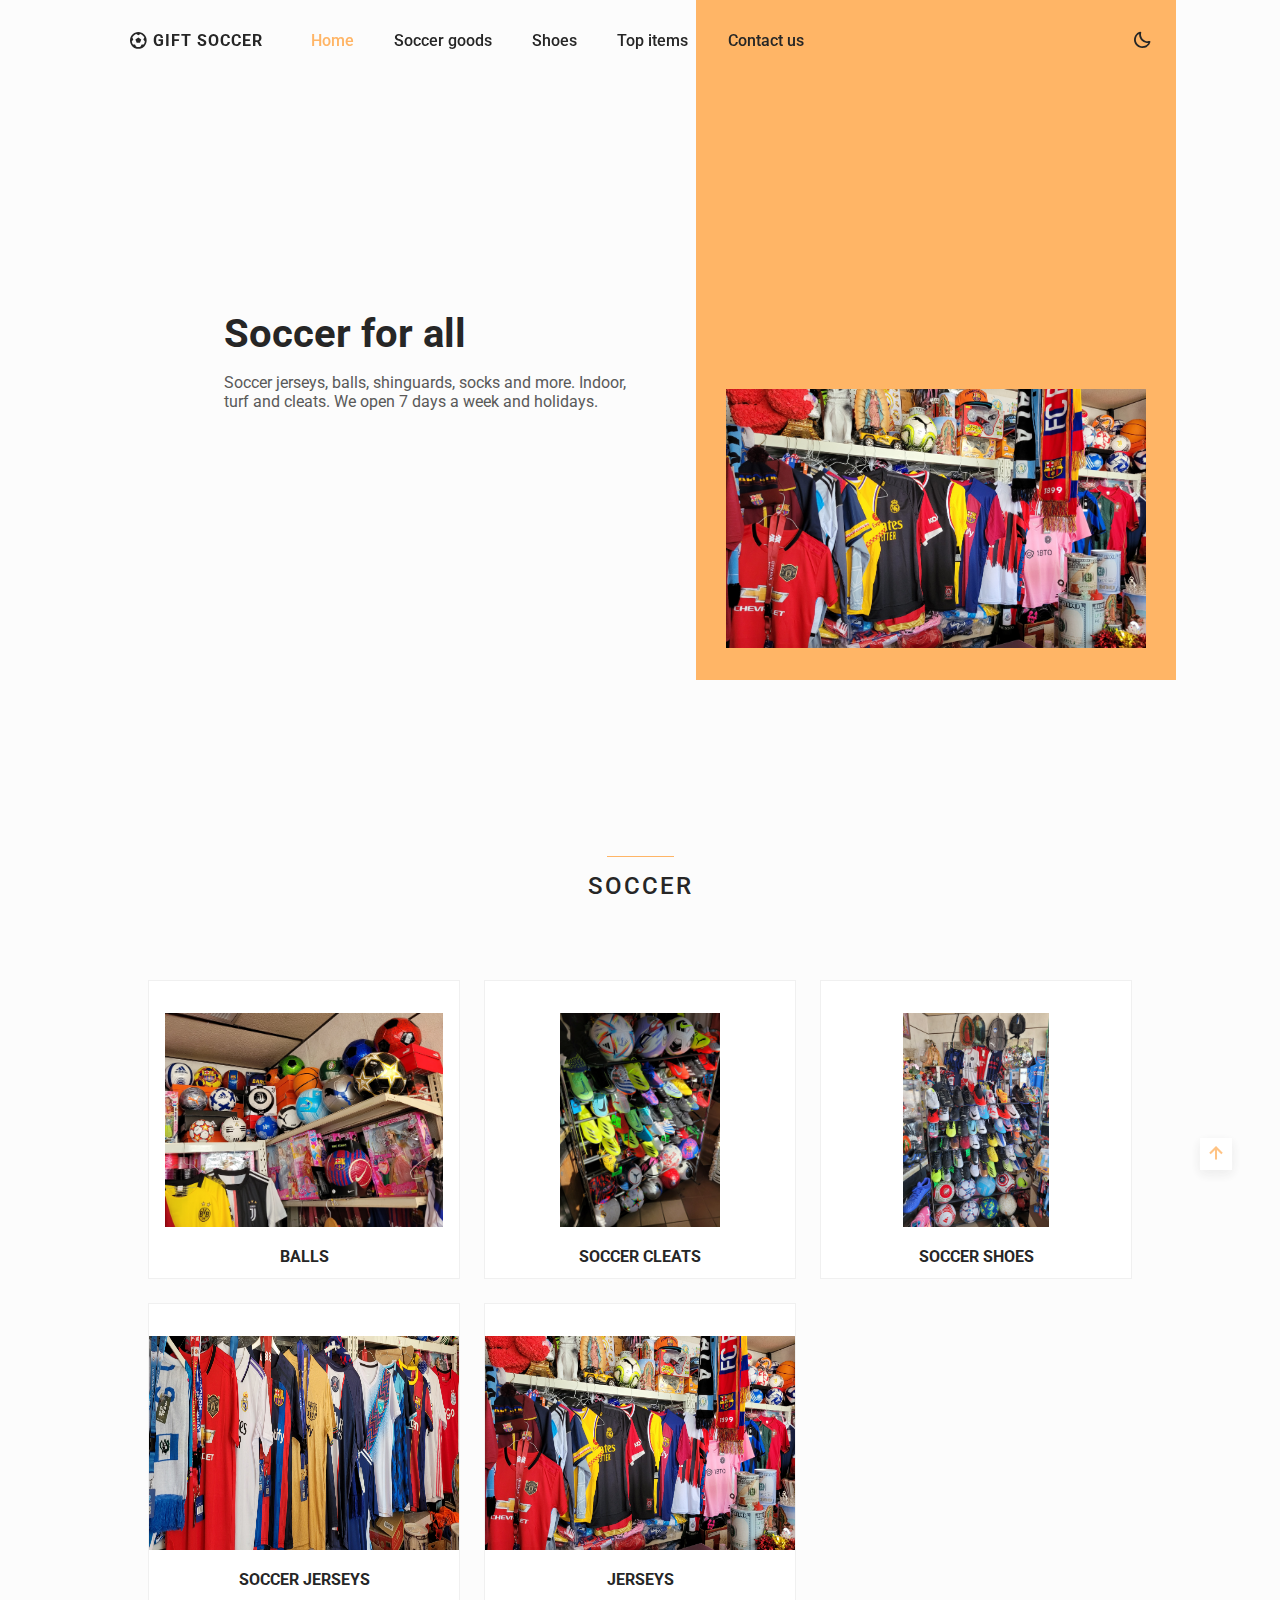
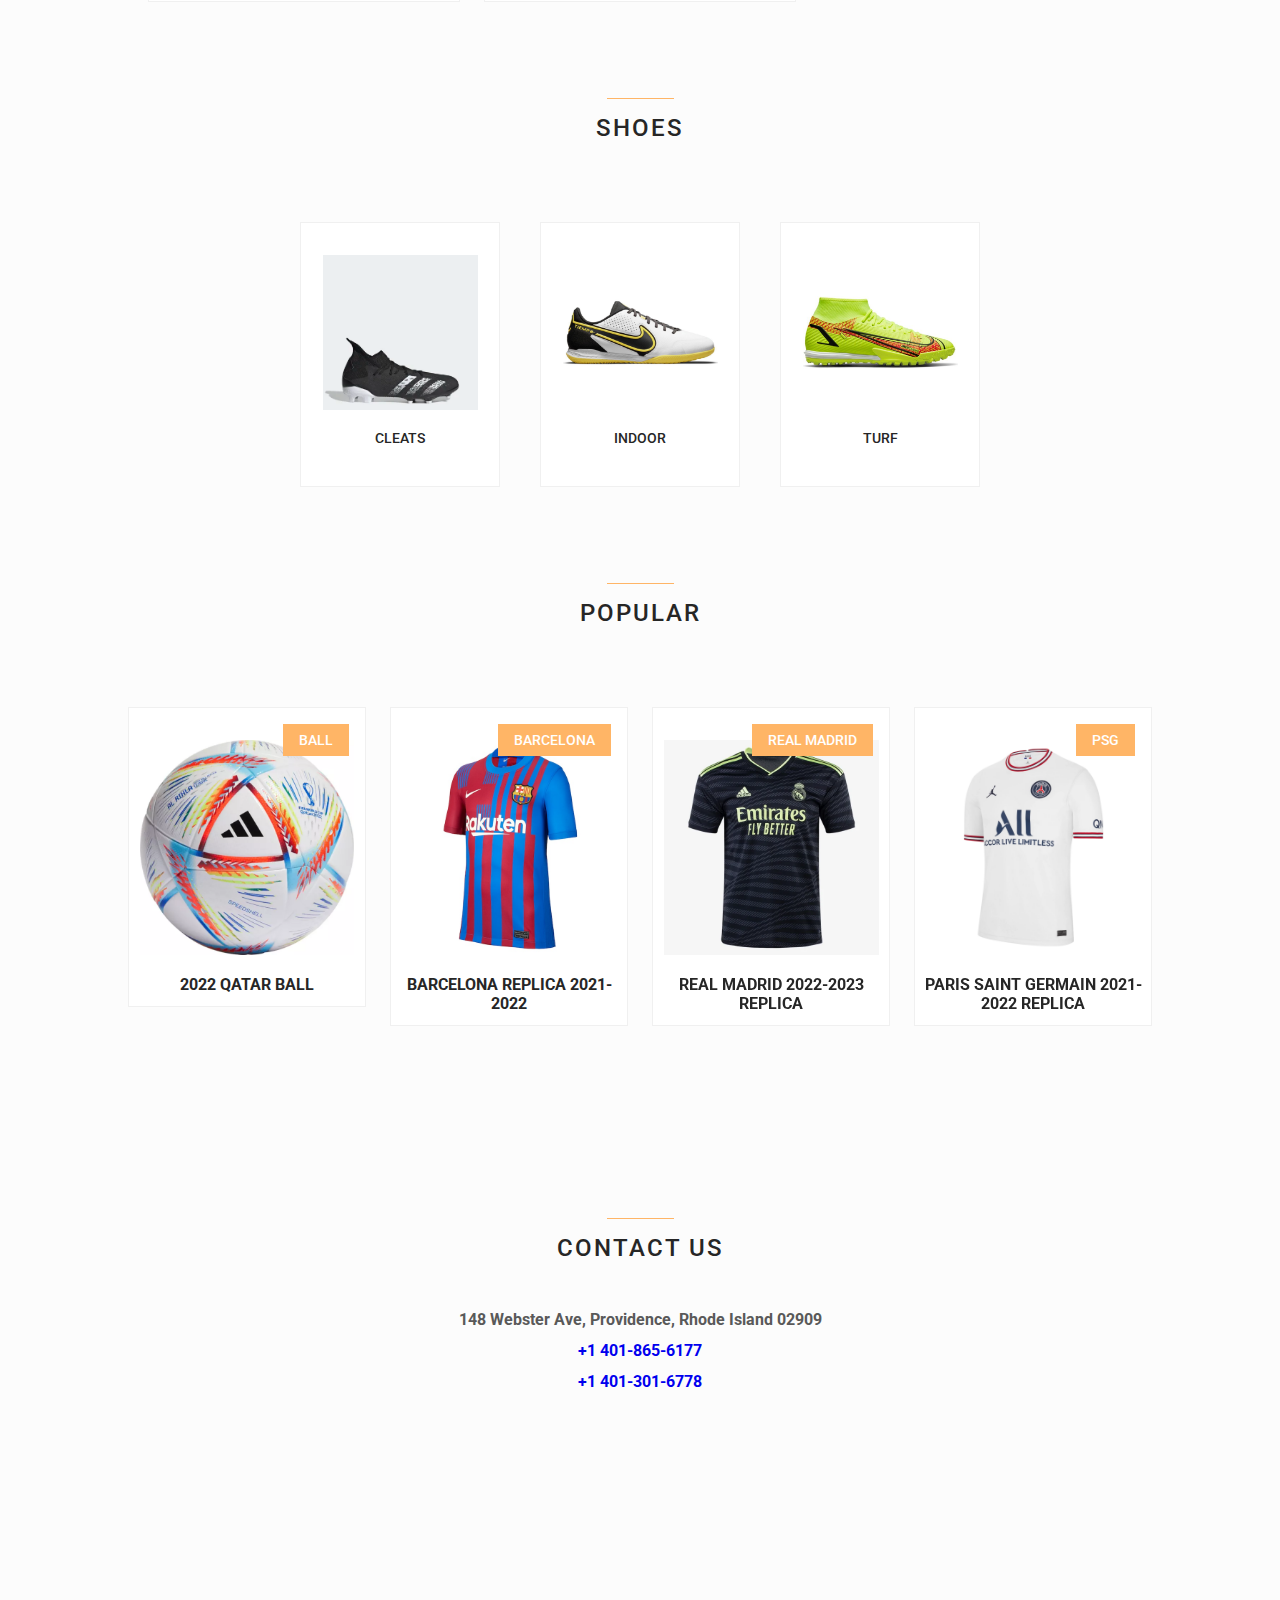
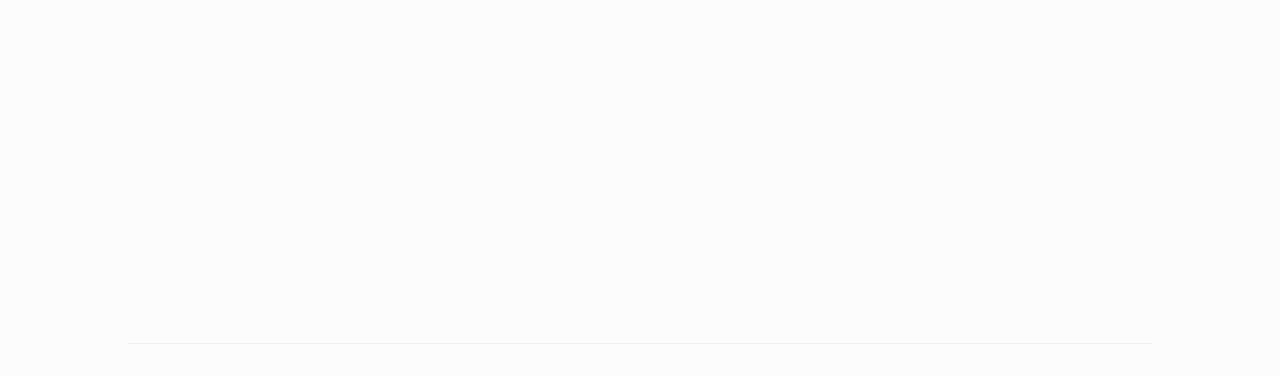
<file: index.html>
<!DOCTYPE html>
    <html lang="en">
    <head>
        <meta charset="UTF-8">
        <meta name="viewport" content="width=device-width, initial-scale=1.0">
        <title>Gift Soccer</title>
        <meta name="keywords" content="soccer store, soccer shoes, cleats, indoor, turf, soccer balls, shinguard, goalkeeper gloves, uniforms, backpacks"/>
        <meta name="description" content="soccer store, Shop soccer cleats, turf, indoor shoes, replica soccer jerseys, soccer balls, team uniforms." />

        <!--=============== FAVICON ===============-->
        <link rel="shortcut icon" href="assets/img/soccer.png" type="image/x-icon">

        <!--=============== BOXICONS ===============-->
        <link rel="stylesheet" href="https://cdn.jsdelivr.net/npm/boxicons@latest/css/boxicons.min.css">

        <!--=============== SWIPER CSS ===============--> 
        <link rel="stylesheet" href="assets/css/swiper-bundle.min.css">

        <!--=============== CSS ===============-->
        <link rel="stylesheet" href="assets/css/styles.css">

        
    </head>
     
     <!-- Google tag (gtag.js) -->
     <script async src="https://www.googletagmanager.com/gtag/js?id=G-8TLBZCE8P9"></script>
     <script>
       window.dataLayer = window.dataLayer || [];
       function gtag(){dataLayer.push(arguments);}
       gtag('js', new Date());

       gtag('config', 'G-8TLBZCE8P9');
     </script>
     
    <body>
        <!--==================== HEADER ====================-->
        <header class="header" id="header">
            <nav class="nav container">
                <a href="#" class="nav__logo">
                    <i class='bx bx-football nav__logo-icon'></i> Gift Soccer
                </a>

                <div class="nav__menu" id="nav-menu">
                    <ul class="nav__list">
                        <li class="nav__item">
                            <a href="#home" class="nav__link active-link">Home</a>
                        </li>
                        <li class="nav__item">
                            <a href="#featured" class="nav__link">Soccer goods</a>
                        </li>
                        <li class="nav__item">
                            <a href="#products" class="nav__link">Shoes</a>
                        </li>
                        <li class="nav__item">
                            <a href="#new" class="nav__link">Top items</a>
                        </li>

                        <li class="nav__item">
                            <a href="#contact" class="nav__link">Contact us</a>
                        </li>
                    </ul>

                    <div class="nav__close" id="nav-close">
                        <i class='bx bx-x' ></i>
                    </div>
                </div>

                <div class="nav__btns">
                    <!-- Theme change button -->
                    <i class='bx bx-moon change-theme' id="theme-button"></i>

                   

                    <div class="nav__toggle" id="nav-toggle">
                        <i class='bx bx-grid-alt' ></i>
                    </div>
                </div>
            </nav>
        </header>


        <!--==================== MAIN ====================-->
        <main class="main">
            <!--==================== HOME ====================-->
            <section class="home" id="home">
                <div class="home__container container grid">
                    <div class="home__img-bg">
                        <img src="assets/img/jerseys.jpg" alt="soccer jersey" class="home__img">
                    </div>
    
                    <!-- <div class="home__social">
                        <a href="https://www.facebook.com/" target="_blank" class="home__social-link">
                            Facebook
                        </a>
                        <a href="https://twitter.com/" target="_blank" class="home__social-link">
                            Twitter
                        </a>
                        <a href="https://www.instagram.com/" target="_blank" class="home__social-link">
                            Instagram
                        </a>
                    </div> -->
    
                    <div class="home__data">
                        <h1 class="home__title"> Soccer for all<br> </h1>
                        <p class="home__description">
                            Soccer jerseys, balls, shinguards, socks and more.
                            Indoor, turf and cleats.
                            We open 7 days a week and holidays.
                        </p>
                        
                    </div>
                </div>
            </section>

            <!--==================== FEATURED ====================-->
            <section class="featured section container" id="featured">
                <h2 class="section__title">
                    Soccer
                </h2>

                <div class="featured__container grid">
                    <article class="featured__card">
                       
                        <img src="assets/img/socc1.jpg" alt="Soccer ball" class="featured__img">

                        <div class="featured__data">
                            <h3 class="featured__title">Balls</h3>
                            <span class="featured__price"></span>
                        </div>

                       
                    </article>

                    <article class="featured__card">
                        <img src="assets/img/socc2.jpg" alt="soccer shoes" class="featured__img">

                        <div class="featured__data">
                            <h3 class="featured__title">Soccer cleats</h3>
                            <span class="featured__price"></span>
                        </div>
                      
                    </article>

                    <article class="featured__card">
                        <img src="assets/img/socc shoes.jpg" alt="soccer cleats" class="featured__img">

                        <div class="featured__data">
                            <h3 class="featured__title">Soccer shoes</h3>
                            <span class="featured__price"></span>
                        </div>
                      
                    </article>


                    <article class="featured__card">
                        <img src="assets/img/socc4.jpg" alt="soccer jersey" class="featured__img">
                        <div class="featured__data">
                            <h3 class="featured__title">Soccer Jerseys</h3>
                            <span class="featured__price"></span>
                        </div>
                    </article>

                    <article class="featured__card">
                      

                        <img src="assets/img/jerseys.jpg" alt="soccer jersey" class="featured__img">

                        <div class="featured__data">
                            <h3 class="featured__title">Jerseys</h3>
                            <span class="featured__price"></span>
                        </div>

                 
                    </article>

                </div>
            </section>

            <!--==================== Shoes ====================-->
            <section class="products section container" id="products">
                <h2 class="section__title">
                    Shoes
                </h2>

                <div class="products__container grid">
                    <article class="products__card">
                        <img src="assets/img/cleats.webp" alt="Soccer cleat" class="products__img">

                        <h3 class="products__title">Cleats</h3>
                        <span class="products__price"></span>

                        
                    </article>

                    <article class="products__card">
                        <img src="assets/img/indoor.jpg" alt="soccer indoor" class="products__img">

                        <h3 class="products__title">Indoor</h3>
                        <span class="products__price"></span>

                       
                    </article>

                    <article class="products__card">
                        <img src="assets/img/turf.jpeg" alt="soccer turf" class="products__img">

                        <h3 class="products__title">Turf</h3>
                        <span class="products__price"></span>

                       
                    </article>

                    
                </div>
            </section>
 
            <!--==================== Pupular items ====================-->
            <section class="new section container" id="new">
                <h2 class="section__title">
                    Popular 
                </h2>
                
                <div class="new__container">
                    <div class="swiper new-swiper">
                        <div class="swiper-wrapper">
                            <article class="new__card swiper-slide">
                                <span class="new__tag">Ball</span>
        
                                <img src="assets/img/wc22b.webp" alt="2022 world cup Qatar" class="new__img">
        
                                <div class="new__data">
                                    <h3 class="new__title"> 2022 Qatar ball </h3>
                                    <span class="new__price"></span>
                                </div>
        
                        
                            </article>

                            <article class="new__card swiper-slide">
                                <span class="new__tag">Barcelona</span>
        
                                <img src="assets/img/barcelona.jpg" alt="barcelona jersey" class="new__img">
        
                                <div class="new__data">
                                    <h3 class="new__title">Barcelona replica 2021-2022</h3>
                                    <span class="new__price"></span>
                                </div>
        
                               
                            </article>

                            <article class="new__card swiper-slide">
                                <span class="new__tag">Real Madrid</span>
        
                                <img src="assets/img/realmadrid.webp" alt="real madrid jersey" class="new__img">
        
                                <div class="new__data">
                                    <h3 class="new__title">Real Madrid 2022-2023 replica </h3>
                                    <span class="new__price"></span>
                                </div>
        
                               
                            </article>

                            <article class="new__card swiper-slide">
                                <span class="new__tag">PSG</span>
        
                                <img src="assets/img/psg.webp" alt="Psg jersey" class="new__img">
        
                                <div class="new__data">
                                    <h3 class="new__title">Paris Saint Germain 2021-2022 replica</h3>
                                    <span class="new__price"></span>
                                </div>
        
                               
                            </article>                       
                        </div>
                    </div>
                </div>
            </section>

        </main>

        <!--==================== FOOTER ====================-->
        <section class="contact section container" id="contact">
        
        
        <footer class="footer section" >
            <h2 class="section__title">
                Contact us 
            </h2>
                <div class="footer__container container grid">
                    <div class="footer__content">
                        

                        <ul class="footer__list">
                            
                            <li >148 Webster Ave, Providence, Rhode Island 02909</li>
                            <a href="tel:4018656177">+1 401-865-6177</a>
                            <a href="tel:4013016778">+1 401-301-6778</a>
                        </ul>

                        <iframe title="Map location" src="https://www.google.com/maps/embed?pb=!1m18!1m12!1m3!1d1486.8753997010883!2d-71.44927118431549!3d41.81212847942466!2m3!1f0!2f0!3f0!3m2!1i1024!2i768!4f13.1!3m3!1m2!1s0x89e445d3ef99d48b%3A0xcc266418ea446025!2sMariluz%20flowers%20and%20party%20store!5e0!3m2!1sen!2sus!4v1645406122383!5m2!1sen!2sus" 
                        height="500" width="90%" style="border:0;" allowfullscreen="" loading="lazy"></iframe>
                   
                    </div>
                </div>
                
                
           
        </footer>
    </section>

        <!--=============== SCROLL UP ===============-->
        <a href="#" class="scrollup" id="scroll-up"> 
            <i class='bx bx-up-arrow-alt scrollup__icon' ></i>
        </a>

        <!--=============== SWIPER JS ===============-->
        <script src="assets/js/swiper-bundle.min.js"></script>

        <!--=============== MAIN JS ===============-->
        <script src="assets/js/main.js"></script>
    </body>
</html>
</file>
<file: assets/css/styles.css>
/*=============== GOOGLE FONTS ===============*/
@import url("https://fonts.googleapis.com/css2?family=Roboto:wght@400;500;700&display=swap");

/*=============== VARIABLES CSS ===============*/
:root {
  --header-height: 3.5rem;

  /*========== Colors ==========*/
  --first-color: hsl(31, 100%, 70%);
  --button-color: hsl(0, 0%, 17%);
  --button-color-alt: hsl(0, 0%, 21%);
  --title-color: hsl(0, 0%, 15%);
  --text-color: hsl(0, 0%, 35%);
  --text-color-light: hsl(0, 0%, 55%);
  --body-color: hsl(0, 0%, 99%);
  --container-color: #fff;
  --border-color: hsl(0, 0%, 94%);

  /*========== Font and typography ==========*/
  --body-font: 'Roboto', sans-serif;
  --biggest-font-size: 2rem;
  --h1-font-size: 1.5rem;
  --h2-font-size: 1.25rem;
  --h3-font-size: 1rem;
  --normal-font-size: .938rem;
  --small-font-size: .813rem;
  --smaller-font-size: .75rem;

  /*========== Font weight ==========*/
  --font-medium: 500;
  --font-bold: 700;

  /*========== Margenes Bottom ==========*/
  --mb-0-5: .5rem;
  --mb-0-75: .75rem;
  --mb-1: 1rem;
  --mb-1-5: 1.5rem;
  --mb-2: 2rem;
  --mb-2-5: 2.5rem;
  --mb-3: 3rem;

  /*========== z index ==========*/
  --z-tooltip: 10;
  --z-fixed: 100;
}

@media screen and (min-width: 968px) {
  :root {
    --biggest-font-size: 2.5rem;
    --h1-font-size: 2.25rem;
    --h2-font-size: 1.5rem;
    --h3-font-size: 1.25rem;
    --normal-font-size: 1rem;
    --small-font-size: .875rem;
    --smaller-font-size: .813rem;
  }
}

/*=============== BASE ===============*/
* {
  box-sizing: border-box;
  padding: 0;
  margin: 0;
}

html {
  scroll-behavior: smooth;
}

body,
button,
input {
  font-family: var(--body-font);
  font-size: var(--normal-font-size);
}

body {
  margin: 0;
  background-color: var(--body-color);
  color: var(--text-color);
 
  /*For animation dark mode*/
  transition: .4s;
}

h1, h2, h3, h4 {
  color: var(--title-color);
  font-weight: var(--font-medium);
}

ul {
  list-style: none;
}

a {
  text-decoration: none;
}

img {
  max-width: 100%;
  height: auto;
}

button {
  cursor: pointer;
  border: none;
  outline: none;
}

/*=============== THEME ===============*/
/*========== Variables Dark theme ==========*/
body.dark-theme {
  --first-color: hsl(31, 76%, 74%);
  --button-color: hsl(0, 0%, 24%);
  --button-color-alt: hsl(0, 0%, 28%);
  --title-color: hsl(0, 0%, 95%);
  --text-color: hsl(0, 0%, 75%);
  --body-color: hsl(0, 0%, 12%);
  --container-color: hsl(0, 0%, 16%);
  --border-color: hsl(0, 0%, 20%);
}

/*========== Button Dark/Light ==========*/
.change-theme {
  color: var(--title-color);
  font-size: 1.25rem;
  cursor: pointer;
}

/*========== 
    Color changes in some parts of 
    the website, in dark theme 
==========*/
.dark-theme .change-theme,
.dark-theme .nav__toggle,
.dark-theme .nav__shop,
.dark-theme .button--gray {
  color: hsl(0, 0%, 15%);
}

.dark-theme .scroll-header {
  box-shadow: 0 1px 4px hsla(0, 0%, 4%, .3);
}

.scroll-header .change-theme,
.scroll-header .nav__toggle,
.scroll-header .nav__shop {
  color: var(--title-color);
}

.dark-theme::-webkit-scrollbar {
  background: hsl(0, 0%, 30%);
}

/*=============== REUSABLE CSS CLASSES ===============*/
.container {
  max-width: 1024px;
  margin-left: var(--mb-1-5);
  margin-right: var(--mb-1-5);
}

.grid {
  display: grid;
}

.main {
  overflow: hidden;
}

.section {
  padding: 5rem 0 1rem;
 /*  padding: 6.5rem 0 1rem; */
}

.section__title {
  position: relative;
  font-size: var(--h3-font-size);
  margin-bottom: var(--mb-3);
  text-transform: uppercase;
  letter-spacing: 2px;
  text-align: center;
}

.section__title::before {
  content: '';
  position: absolute;
  top: -1rem;
  left: 0;
  right: 0;
  margin: 0 auto;
  width: 67px;
  height: 1px;
  background-color: var(--first-color);
}

/*=============== HEADER & NAV ===============*/
.header {
  width: 100%;
  background: transparent;
  position: fixed;
  top: 0;
  left: 0;
  z-index: var(--z-fixed);
  /*For animation dark mode*/
  transition: .4s;
}

.nav {
  height: var(--header-height);
  display: flex;
  justify-content: space-between;
  align-items: center;
}

.nav__logo, 
.nav__toggle, 
.nav__shop, 
.nav__close {
  color: var(--title-color);
}

.nav__logo {
  text-transform: uppercase;
  font-weight: var(--font-bold);
  letter-spacing: 1px;
  display: inline-flex;
  align-items: center;
  column-gap: .25rem;
}

.nav__logo-icon {
  font-size: 1.25rem;
}

.nav__btns {
  display: flex;
  align-items: center;
  column-gap: 1rem;
}

.nav__toggle, 
.nav__shop {
  font-size: 1.25rem;
  cursor: pointer;
}
.nav__item:hover {
  background-color: red;
}

@media screen and (max-width: 767px) {
  .nav__menu {
    position: fixed;
    background-color: var(--body-color);
    top: 0;
    right: -100%;
    width: 100%;
    height: 100%;
    padding: 6rem 2rem 3.5rem;
    transition: .3s;
  }
}

.nav__list {
  display: flex;
  flex-direction: column;
  align-items: center;
  row-gap: 2rem;
}



.nav__link {
  color: var(--title-color);
  font-weight: var(--font-medium);
  text-transform: uppercase;
  font-size: var(--h2-font-size);
  transition: .3s;
}

.nav__link:hover {
  color: var(--first-color);
}

.nav__close {
  font-size: 2rem;
  position: absolute;
  top: .9rem;
  right: 1.25rem;
  cursor: pointer;
}

/* Show menu */
.show-menu {
  right: 0;
}

/* Change background header */
.scroll-header {
  background-color: var(--body-color);
  box-shadow: 0 1px 4px hsla(0, 4%, 15%, .10);
}

/* Active link */
.active-link {
  color: var(--first-color);
}

/*=============== HOME ===============*/
.home__container {
  position: relative;
  row-gap: 2.5rem;
}

.home__img {
  width: 240px;
}

.home__img-bg {
  background-color: var(--first-color);
  width: 258px;
  height: 430px;
  padding-bottom: 2rem;
  display: flex;
  justify-content: center;
  align-items: flex-end;
  justify-self: flex-end;
  transform: translateX(1.5rem);
}

.home__social {
  position: absolute;
  top: 35%;
  left: -5rem;
  transform: rotate(-90deg);
  display: flex;
  column-gap: 1rem;
}

.home__social-link {
  font-size: var(--smaller-font-size);
  color: var(--text-color-light);
  transition: .3s;
}

.home__social-link:hover {
  color: var(--title-color);
}

.home__title {
  font-size: var(--biggest-font-size);
  font-weight: var(--font-bold);
  margin-bottom: var(--mb-1);
}

.home__description {
  margin-bottom: var(--mb-1-5);
}

.home__price {
  display: inline-block;
  font-size: var(--h2-font-size);
  font-weight: var(--font-medium);
  color: var(--first-color);
  margin-bottom: var(--mb-3);
}

.home__btns {
  display: flex;
  align-items: center;
}

.home__button {
  box-shadow: 0 12px 24px hsla(0, 0%, 10%, .2);
}

/*=============== BUTTONS ===============*/
.button {
  display: inline-block;
  background-color: var(--button-color);
  color: #FFF;
  padding: 1.25rem 2rem;
  font-weight: var(--font-medium);
  transition: .3s;
}

.button:hover {
  background-color: var(--button-color-alt);
}

.button--gray {
  background-color: hsl(0, 0%, 75%);
  color: var(--title-color);
}

.button--gray:hover {
  background-color: hsl(0, 0%, 63%);
}

.button--small {
  padding: 1rem 1.5rem;
}

/*=============== FEATURED ===============*/
.featured__container {
  row-gap: 2.5rem;
}

.featured__card {
  position: relative;
  text-align: center;
  background-color: var(--container-color);
  padding-top: 2rem;
  border: 1px solid var(--border-color);
  overflow-y: hidden;
  transition: .3s;
}

.featured__tag {
  background-color: var(--first-color);
  padding: .5rem 1rem;
  color: #fff;
  text-transform: uppercase;
  font-size: var(--small-font-size);
  font-weight: var(--font-medium);
  position: absolute;
  transform: rotate(-90deg);
  left: -1rem;
  top: 3rem;
}

.featured__img {
  height: 214px;
  margin-bottom: var(--mb-1);
}

.featured__title, 
.featured__price {
  font-size: var(--h3-font-size);
  font-weight: var(--font-bold);
}

.featured__title {
  text-transform: uppercase;
  margin-bottom: var(--mb-0-75);
}

.featured__price {
  display: block;
  color: var(--first-color);
  transition: .3s;
}

.featured__button {
  font-size: var(--small-font-size);
  transform: translateY(1rem);
  opacity: 0;
}

.featured__card:hover {
  box-shadow: 0 12px 32px hsla(0, 0%, 20%, .1);
  padding: 2rem 0 3rem 0;
}

.featured__card:hover .featured__button {
  transform: translateY(0);
  opacity: 1;
}

.featured__card:hover .featured__price {
  margin-bottom: var(--mb-1-5);
}

/*=============== STORY ===============*/
.story__container {
  row-gap: 7.5rem;
}

.story__title {
  font-size: var(--h1-font-size);
  margin-bottom: var(--mb-1);
}

.story__description {
  margin-bottom: var(--mb-2-5);
}

.story__images {
  position: relative;
}

.story__img, 
.story__square {
  width: 250px;
}

.story__square {
  height: 250px;
  background-color: var(--first-color);
}

.story__img {
  position: absolute;
  left: 3rem;
  top: -3rem;
}

/*=============== PRODUCTS ===============*/
.products__container {
  grid-template-columns: repeat(2, 1fr);
  gap: 2rem;
}

.products__card {
  position: relative;
  background-color: var(--container-color);
  padding: 1.25rem 0;
  border: 1px solid var(--border-color);
  text-align: center;
  transition: .3s;
}

.products__img {
  height: 125px;
  margin-bottom: var(--mb-1);
}

.products__title, 
.products__price {
  font-size: var(--small-font-size);
  font-weight: var(--font-medium);
}

.products__title {
  text-transform: uppercase;
  margin-bottom: var(--mb-0-5);
}

.products__price {
  color: var(--first-color);
}

.products__button {
  background-color: var(--button-color);
  padding: .4rem;
  color: #fff;
  font-size: 1rem;
  position: absolute;
  right: 0;
  bottom: 0;
  transition: .3s;
}

.products__button:hover {
  background-color: var(--button-color-alt);
}

.products__card:hover {
  box-shadow: 0 8px 32px hsla(0, 0%, 10%, .1);
}

/*=============== TESTIMONIAL ===============*/
.testimonial__container {
  row-gap: 4rem;
}

.testimonial__quote {
  display: inline-flex;
  background-color: var(--container-color);
  padding: .5rem .75rem;
  font-size: 1.5rem;
  color: var(--first-color);
  box-shadow: 0 4px 12px hsla(0, 0%, 20%, .1);
  margin-bottom: var(--mb-2);
}

.testimonial__description {
  margin-bottom: var(--mb-1);
}

.testimonial__date {
  font-size: var(--normal-font-size);
  margin-bottom: var(--mb-2);
}

.testimonial__perfil {
  display: flex;
  align-items: center;
  column-gap: 1rem;
  margin-bottom: 7rem;
}

.testimonial__perfil-img {
  width: 60px;
  height: 60px;
  border-radius: 3rem;
}

.testimonial__perfil-data {
  display: flex;
  flex-direction: column;
  row-gap: .5rem;
}

.testimonial__perfil-name {
  font-size: var(--h3-font-size);
  font-weight: var(--font-medium);
  color: var(--title-color);
}

.testimonial__perfil-detail {
  font-size: var(--small-font-size);
}

.testimonial__images {
  position: relative;
}

.testimonial__img, 
.testimonial__square {
  width: 250px;
}

.testimonial__square {
  height: 250px;
  background-color: var(--first-color);
  margin-left: auto;
}

.testimonial__img {
  position: absolute;
  right: 2rem;
  top: 3rem;
}

.testimonial-swiper {
  margin-left: initial;
  margin-right: initial;
}

.swiper-button-prev:after,
.swiper-button-next:after {
  content: '';
}

/* Swiper class */
.swiper-button-next,
.swiper-button-prev {
  top: initial;
  bottom: 5%;
  width: initial;
  height: initial;
  background-color: var(--container-color);
  box-shadow: 0 4px 12px hsla(0, 0%, 20%, .1);
  padding: .25rem;
  font-size: 1.5rem;
  color: var(--first-color);
}

.swiper-button-next {
  right: initial;
  left: 4rem;
}

/*=============== NEW ===============*/
.new__card {
  position: relative;
  text-align: center;
  background-color: var(--container-color);
  padding-top: 2rem;
  border: 1px solid var(--border-color);
  overflow-y: hidden;
  transition: .3s;
}

.new__tag {
  background-color: var(--first-color);
  padding: .5rem 1rem;
  color: #fff;
  text-transform: uppercase;
  font-size: var(--small-font-size);
  font-weight: var(--font-medium);
  position: absolute;
  top: 1rem;
  right: 1rem;
  transition: .3s;
}

.new__img {
  height: 215px;
  margin-bottom: var(--mb-1);
}

.new__title, 
.new__price {
  font-size: var(--h3-font-size);
  font-weight: var(--font-bold);
}

.new__title {
  text-transform: uppercase;
  margin-bottom: var(--mb-0-75);
}

.new__price {
  display: block;
  color: var(--first-color);
  transition: .3s;
}

.new__button {
  font-size: var(--small-font-size);
  transform: translateY(1rem);
  opacity: 0;
}

.new__card:hover {
  background-color: var(--first-color);
  box-shadow: 0 12px 32px hsla(0, 0%, 20%, .1);
  padding: 2rem 0 3rem 0;
}

.new__card:hover .new__tag {
  background-color: var(--button-color);
}

.new__card:hover .new__button {
  transform: translateY(0);
  opacity: 1;
}

.new__card:hover .new__title {
  color: hsl(0, 0%, 15%);
}

.new__card:hover .new__price {
  color: hsl(0, 0%, 15%);
  margin-bottom: var(--mb-1-5);
}

/*=============== NEWSLETTER ===============*/
.newsletter__bg {
  background-color: var(--first-color);
  padding: 3rem 1.5rem;
  text-align: center;
  row-gap: 2.5rem;
}

.newsletter__title {
  font-size: var(--h1-font-size);
  color: hsl(0, 0%, 15%);
  margin-bottom: var(--mb-1-5);
}

.newsletter__description {
  color: hsl(0, 0%, 35%);
}

.newsletter__subscribe {
  display: flex;
  flex-direction: column;
  row-gap: .75rem;
}

.newsletter__input {
  border: none;
  outline: none;
  background-color: hsl(0, 0%, 94%);
  padding: 1.25rem 1rem;
  color: hsl(0, 0%, 15%);
}

/*=============== FOOTER ===============*/
.footer .map {
  width: 90%;
}

.footer__container {
  row-gap: 2rem;
  border-bottom: 1px solid var(--border-color);
  padding-bottom: 3rem;
  text-align: center;
  font-weight: bold;
}

.footer__title {
  font-size: var(--h2-font-size);
  margin-bottom: var(--mb-1-5);
}

.footer__list, 
.footer__links {
  display: flex;
  flex-direction: column;
  row-gap: .75rem;
}

.footer__link {
  color: var(--text-color);
}

.footer__link:hover {
  color: var(--title-color);
}

.footer__social {
  display: flex;
  column-gap: 1rem;
}

.footer__social-link {
  font-size: 1.25rem;
  color: var(--text-color);
}

.footer__social-link:hover {
  color: var(--title-color);
}

.footer__copy {
  display: block;
  margin: 3.5rem 0 1rem 0;
  text-align: center;
  font-size: var(--smaller-font-size);
  color: var(--text-color-light);
}


/*=============== SCROLL UP ===============*/
.scrollup {
  position: fixed;
  right: 1rem;
  bottom: -30%;
  background-color: var(--container-color);
  box-shadow: 0 4px 12px hsla(0, 0%, 20%, .1);
  display: inline-flex;
  padding: .25rem;
  z-index: var(--z-tooltip);
  opacity: .8;
  transition: .4s;
}

.scrollup:hover {
  opacity: 1;
}

.scrollup__icon {
  font-size: 1.5rem;
  color: var(--first-color);
}

/* Show Scroll Up*/
.show-scroll {
  bottom: 3rem;
}

/*=============== SCROLL BAR ===============*/
::-webkit-scrollbar {
  width: .6rem;
  background: hsl(0, 0%, 74%);
}

::-webkit-scrollbar-thumb {
  background: hsl(0, 0%, 17%);
}

/*=============== CART ===============*/
.cart {
  position: fixed;
  background-color: var(--body-color);
  z-index: var(--z-fixed);
  width: 100%;
  height: 100%;
  top: 0;
  right: -100%;
  padding: 3.5rem 2rem;
  transition: .4s;
}

.cart__title-center {
  font-size: var(--h2-font-size);
  text-align: center;
  margin-bottom: var(--mb-3);
}

.cart__close {
  font-size: 2rem;
  color: var(--title-color);
  position: absolute;
  top: 1.25rem;
  right: .9rem;
  cursor: pointer;
}

.cart__container {
  display: grid;
  row-gap: 1.5rem;
}

.cart__card {
  display: flex;
  align-items: center;
  column-gap: 1rem;
}

.cart__box {
  background-color: var(--container-color);
  padding: .75rem 1.25rem;
  border: 1px solid var(--border-color);
}

.cart__img {
  width: 50px;
}

.cart__title {
  font-size: var(--normal-font-size);
  margin-bottom: .5rem;
}

.cart__price {
  display: block;
  font-size: var(--small-font-size);
  color: var(--first-color);
  margin-bottom: var(--mb-1-5);
}

.cart__amount,
.cart__amount-content{
  display: flex;
  align-items: center;
}

.cart__amount{
  column-gap: 3rem;
}

.cart__amount-content{
  column-gap: 1rem;
}

.cart__amount-box {
  display: inline-flex;
  padding: .25rem;
  background-color: var(--container-color);
  border: 1px solid var(--border-color);
  cursor: pointer;
}

.cart__amount-trash {
  font-size: 1.15rem;
  color: var(--first-color);
  cursor: pointer;
}

.cart__prices {
  margin-top: 6rem;
  display: flex;
  justify-content: space-between;
}

.cart__prices-item, 
.cart__prices-total {
  color: var(--title-color);
}

.cart__prices-item {
  font-size: var(--small-font-size);
}

.cart__prices-total {
  font-size: var(--h3-font-size);
  font-weight: var(--font-medium);
}

/* Show cart */
.show-cart {
  right: 0;
}

/*=============== BREAKPOINTS ===============*/
/* For small devices */
@media screen and (max-width: 320px) {
  .container {
    margin-left: var(--mb-1);
    margin-right: var(--mb-1);
  }
  .home__img-bg {
    width: 220px;
  }
  .home__title {
    font-size: var(--h1-font-size);
  }
  .home__button {
    font-size: var(--smaller-font-size);
  }

  .story__square,
  .story__img,
  .testimonial__square,
  .testimonial__img {
    width: 180px;
  }

  .story__square,
  .testimonial__square {
    height: 180px;
  }

  .products__container {
    grid-template-columns: repeat(1, 180px);
    justify-content: center;
  }
}

/* For medium devices */
@media screen and (min-width: 576px) {
  .home__img-bg {
    width: 340px;
  }

  .featured__container {
    grid-template-columns: repeat(2, 1fr);
    justify-content: center;
    align-items: flex-start;
    gap: 1.5rem;
  }

 
}

@media screen and (min-width: 767px) {
  .section {
    padding: 6rem 0 1rem;
  }

  .cart {
    width: 420px;
    box-shadow: -2px 0 4px hsla(0, 0%, 15%, .1);
  }

  .nav {
    height: calc(var(--header-height) + 1.5rem);
    justify-content: initial;
    column-gap: 3rem;
  }
  .nav__toggle, 
  .nav__close {
    display: none;
  }
  .nav__list {
    flex-direction: row;
    column-gap: 2.5rem;
  }
  .nav__link {
    text-transform: initial;
    font-size: var(--normal-font-size);
  }
  .nav__btns {
    margin-left: auto;
  }

  .home__container {
    padding-top: 6rem;
    grid-template-columns: 1fr max-content;
    align-items: center;
  }
  .home__img-bg {
    order: 1;
    transform: translate(1.5rem, -6rem);
  }
  .home__data {
    padding: 0 0 3rem 6rem;
  }
  .home__social {
    top: 47%;
    column-gap: 2rem;
  }

  .featured__title,
  .featured__price,
  .new__title,
  .new__price {
    font-size: var(--normal-font-size);
  }

  .story__container,
  .testimonial__container,
  .newsletter__bg {
    grid-template-columns: repeat(2, 1fr);
    align-items: center;
  }

  .story__section-title {
    text-align: initial;
  }
  .story__section-title::before {
    margin: initial;
  }
  .story__images {
    order: -1;
  }

  .products__container {
    grid-template-columns: repeat(3, 200px);
    justify-content: center;
    gap: 2.5rem;
  }
  .products__card {
    padding: 2rem 0;
  }
  .products__img {
    height: 155px;
  }

  .newsletter__bg {
    text-align: initial;
    column-gap: 2rem;
    padding: 4.5rem;
  }
  .newsletter__subscribe {
    flex-direction: row;
  }
  .newsletter__input {
    width: 100%;
  }

 
  .footer .map {
    width: 90%;
  }
  .footer__title {
    font-size: var(--h3-font-size);
  }
}

@media screen and (min-width: 992px) {
  .section__title {
    font-size: var(--h2-font-size);
  }

  .home__container {
    column-gap: 2rem;
  }
  .home__img-bg {
    width: 480px;
    height: 680px;
  }
  .home__img {
    width: 420px;
  }
  .home__social {
    left: -6rem;
  }
  .home__data {
    padding: 0 0 8rem 6rem;
  }

  .featured__container {
    grid-template-columns: repeat(3, 312px);
    padding-top: 2rem;
  }
  
  .story__container,
  .testimonial__container {
    column-gap: 8rem;
  }

  .story__square,
  .story__img,
  .testimonial__square,
  .testimonial__img {
    width: 450px;
  }

  .story__square,
  .testimonial__square {
    height: 450px;
  }

  .products__container,
  .new__container {
    padding-top: 2rem;
  }

  .testimonial__container {
    padding-bottom: 4rem;
  }
  .footer {

    align-items: center;
  }
}

/* For large devices */
@media screen and (min-width: 1024px) {
  .container {
    margin-left: auto;
    margin-right: auto;
  }
  
  .story__container,
  .testimonial__container {
    column-gap: 13rem;
  }

  .story__container {
    padding-top: 3rem;
  }
  .story__img {
    left: 5rem;
    top: -5rem;
  }

  .testimonial__img {
    right: 5rem;
    top: 5rem;
  }

  .scrollup {
    right: 3rem;
  }
}
</file>
